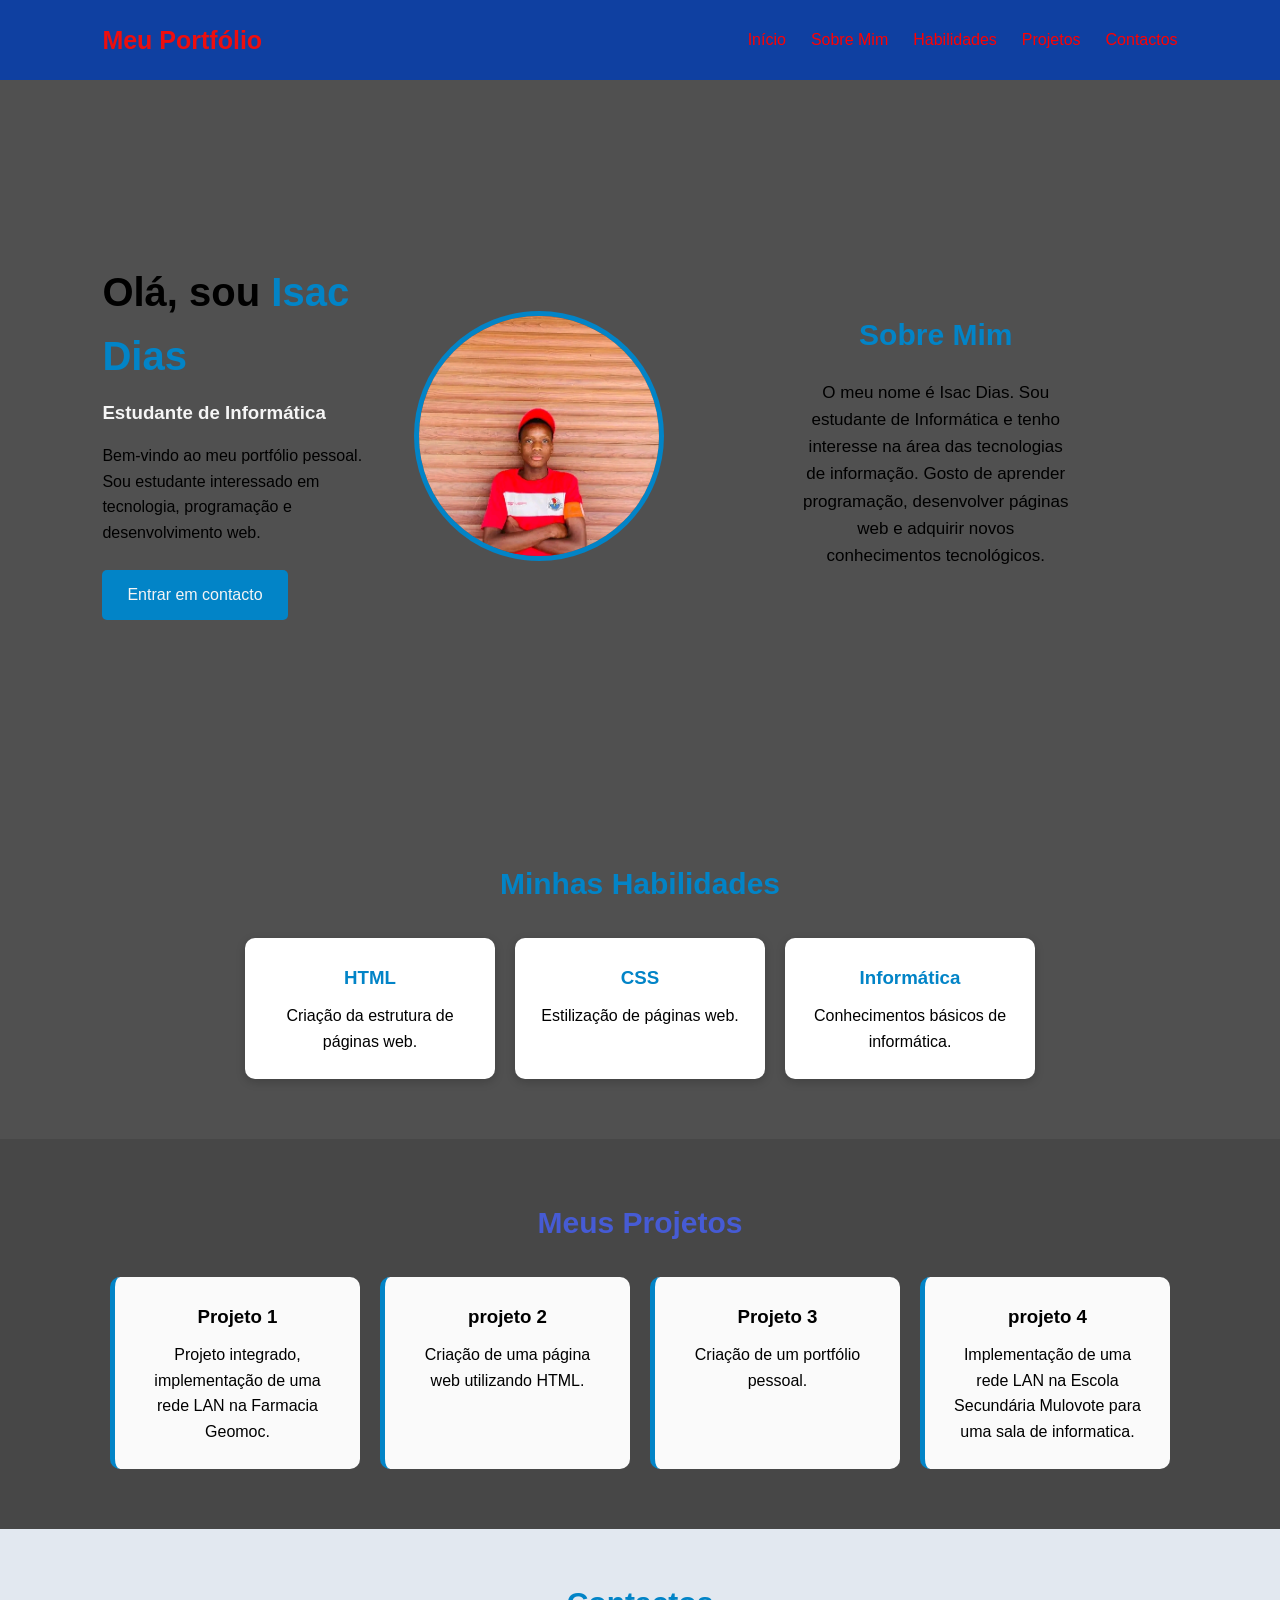
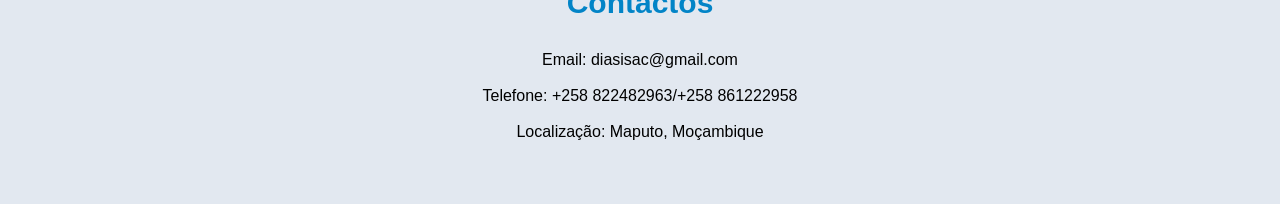
<file: index.html>
<!DOCTYPE html>
<html lang="en">
<head>
    <meta charset="UTF-8">
    <meta name="viewport" content="width=device-width, initial-scale=1.0">
    <title>Meu Portfolio Pessoal</title>
    <link rel="stylesheet" href="index.css">
</head>
<body>


    <header>
        <nav class="navbar">
    
            <h2 class="logo">Meu Portfólio</h2>
    
            <ul class="menu">
                <li><a href="#inicio">Início</a></li>
                <li><a href="#sobre">Sobre Mim</a></li>
                <li><a href="#habilidades">Habilidades</a></li>
                <li><a href="#projetos">Projetos</a></li>
                <li><a href="#contactos">Contactos</a></li>
            </ul>
    
        </nav>
    </header>
    
    
<section id="inicio" class="inicio">

    <div class="conteudo">

        <h1>Olá, sou <span>Isac Dias</span></h1>

        <h3>Estudante de Informática</h3>

        <p>
            Bem-vindo ao meu portfólio pessoal.
            Sou estudante interessado em tecnologia,
            programação e desenvolvimento web.
        </p>

        <a href="#contactos" class="botao">
            Entrar em contacto
        </a>

    </div>

    <div class="foto">
        <img src="IMG.jpg.jpg"
         alt="minha fotografia">
    </div>


    
<section id="sobre" class="sobre">

    <h2>Sobre Mim</h2>

    <p>
        O meu nome é Isac Dias.
        Sou estudante de Informática e tenho
        interesse na área das tecnologias
        de informação.

        Gosto de aprender programação,
        desenvolver páginas web e adquirir
        novos conhecimentos tecnológicos.
    </p>

</section>


</section>



<section id="habilidades" class="habilidades">

    <h2>Minhas Habilidades</h2>

    <div class="lista-habilidades">

        <div class="habilidade">
            <h3>HTML</h3>
            <p>Criação da estrutura de páginas web.</p>
        </div>

        <div class="habilidade">
            <h3>CSS</h3>
            <p>Estilização de páginas web.</p>
        </div>

        <div class="habilidade">
            <h3>Informática</h3>
            <p>Conhecimentos básicos de informática.</p>
        </div>

    </div>

</section>



<section id="projetos" class="projetos">

    <h2>Meus Projetos</h2>

    <div class="lista-projetos">

        <div class="projeto">
            <h3>Projeto 1</h3>
            <p>Projeto integrado, implementação de uma rede LAN na Farmacia Geomoc.</p>
        </div>
        
        <div class="projeto">
            <h3>projeto 2</h3>
            <p>Criação de uma página web utilizando HTML.</p>

        </div>

        <div class="projeto">
            <h3>Projeto 3</h3>
            <p>Criação de um portfólio pessoal.</p>
        </div>

        <div class="projeto">
            <h3>projeto 4</h3>
            <p>Implementação de uma rede LAN na Escola Secundária Mulovote para uma sala de informatica.</p>
        </div>

    </div>

</section>


<section id="contactos" class="contactos">

    <h2>Contactos</h2>

    <p>Email: diasisac@gmail.com</p>

    <p>Telefone: +258 822482963/+258 861222958</p>

    <p>Localização: Maputo, Moçambique</p>

</section>






    
</body>
</html>
</file>
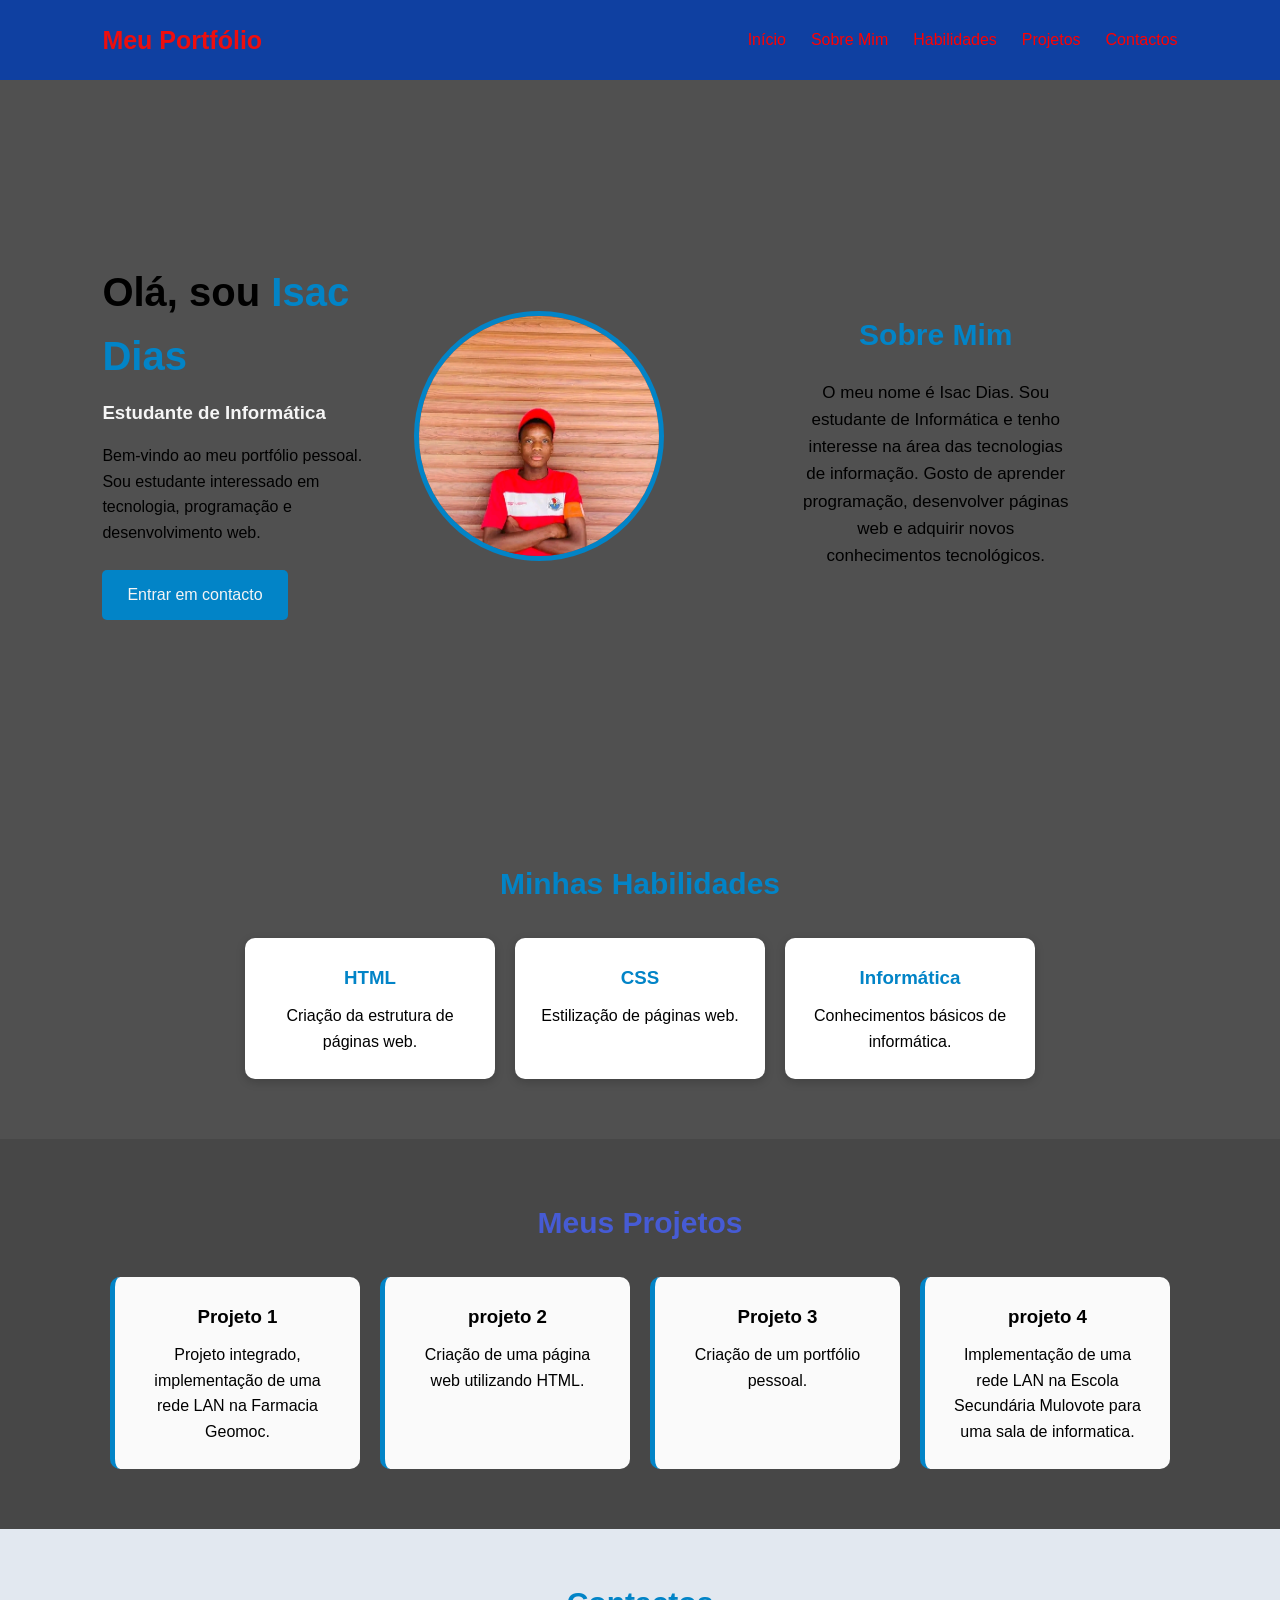
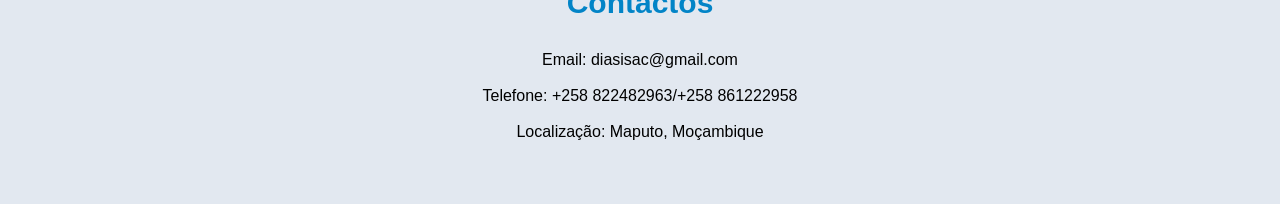
<file: index.html.html>
<!DOCTYPE html>
<html lang="en">
<head>
    <meta charset="UTF-8">
    <meta name="viewport" content="width=device-width, initial-scale=1.0">
    <title>Meu Portfolio Pessoal</title>
    <link rel="stylesheet" href="index.css.css">
</head>
<body>


    <header>
        <nav class="navbar">
    
            <h2 class="logo">Meu Portfólio</h2>
    
            <ul class="menu">
                <li><a href="#inicio">Início</a></li>
                <li><a href="#sobre">Sobre Mim</a></li>
                <li><a href="#habilidades">Habilidades</a></li>
                <li><a href="#projetos">Projetos</a></li>
                <li><a href="#contactos">Contactos</a></li>
            </ul>
    
        </nav>
    </header>
    
    
<section id="inicio" class="inicio">

    <div class="conteudo">

        <h1>Olá, sou <span>Isac Dias</span></h1>

        <h3>Estudante de Informática</h3>

        <p>
            Bem-vindo ao meu portfólio pessoal.
            Sou estudante interessado em tecnologia,
            programação e desenvolvimento web.
        </p>

        <a href="#contactos" class="botao">
            Entrar em contacto
        </a>

    </div>

    <div class="foto">
        <img src="IMG.jpg.jpg"
         alt="minha fotografia">
    </div>


    
<section id="sobre" class="sobre">

    <h2>Sobre Mim</h2>

    <p>
        O meu nome é Isac Dias.
        Sou estudante de Informática e tenho
        interesse na área das tecnologias
        de informação.

        Gosto de aprender programação,
        desenvolver páginas web e adquirir
        novos conhecimentos tecnológicos.
    </p>

</section>


</section>



<section id="habilidades" class="habilidades">

    <h2>Minhas Habilidades</h2>

    <div class="lista-habilidades">

        <div class="habilidade">
            <h3>HTML</h3>
            <p>Criação da estrutura de páginas web.</p>
        </div>

        <div class="habilidade">
            <h3>CSS</h3>
            <p>Estilização de páginas web.</p>
        </div>

        <div class="habilidade">
            <h3>Informática</h3>
            <p>Conhecimentos básicos de informática.</p>
        </div>

    </div>

</section>



<section id="projetos" class="projetos">

    <h2>Meus Projetos</h2>

    <div class="lista-projetos">

        <div class="projeto">
            <h3>Projeto 1</h3>
            <p>Projeto integrado, implementação de uma rede LAN na Farmacia Geomoc.</p>
        </div>
        
        <div class="projeto">
            <h3>projeto 2</h3>
            <p>Criação de uma página web utilizando HTML.</p>

        </div>

        <div class="projeto">
            <h3>Projeto 3</h3>
            <p>Criação de um portfólio pessoal.</p>
        </div>

        <div class="projeto">
            <h3>projeto 4</h3>
            <p>Implementação de uma rede LAN na Escola Secundária Mulovote para uma sala de informatica.</p>
        </div>

    </div>

</section>


<section id="contactos" class="contactos">

    <h2>Contactos</h2>

    <p>Email: diasisac@gmail.com</p>

    <p>Telefone: +258 822482963/+258 861222958</p>

    <p>Localização: Maputo, Moçambique</p>

</section>






    
</body>
</html>
</file>
<file: index.css>
* {
    margin: 0;
    padding: 0;
    box-sizing: border-box;
    font-family: Arial, sans-serif;
}

html {
    scroll-behavior: smooth;
}

body {
    background-color: rgba(0, 0, 0, 0.686);
    color: #000000;
    line-height: 1.6;
}




header {
    background-color: #0f40a1;
    padding: 20px 8%;
}

.navbar {
    display: flex;
    justify-content: space-between;
    align-items: center;
}

.logo {
    color: rgb(238, 14, 14);
    font-size: 25px;
}

.menu {
    display: flex;
    list-style: none;
    gap: 25px;
}

.menu a {
    text-decoration: none;
    color: rgb(255, 0, 0);
    font-size: 16px;
}

.menu a:hover {
    color: #000000;
}




.inicio {
    min-height: 80vh;
    display: flex;
    justify-content: space-around;
    align-items: center;
    padding: 50px 8%;
    gap: 30px;
}

.conteudo {
    max-width: 550px;
}

.conteudo h1 {
    font-size: 40px;
    margin-bottom: 10px;
}

.conteudo span {
    color: #0284c7;
}

.conteudo h3 {
    color: #f5f5f5;
    margin-bottom: 15px;
}

.conteudo p {
    margin-bottom: 25px;
}

.foto img {
    width: 250px;
    height: 250px;
    object-fit: cover;
    border-radius: 50%;
    border: 5px solid #0284c7;
}

.botao {
    display: inline-block;
    background-color: #0284c7;
    color: rgb(245, 245, 245);
    padding: 12px 25px;
    border-radius: 5px;
    text-decoration: none;
}

.botao:hover {
    background-color: #0369a1;
}





.sobre {
    padding: 60px 10%;
    text-align: center;
    background-color: rgb(255, 255, 255)55, 255, 255);
}

.sobre h2 {
    font-size: 30px;
    color: #0284c7;
    margin-bottom: 20px;
}

.sobre p {
    max-width: 800px;
    margin: auto;
    font-size: 17px;
}




.habilidades {
    padding: 60px 8%;
    text-align: center;
}

.habilidades h2 {
    font-size: 30px;
    margin-bottom: 30px;
    color: #0284c7;
}

.lista-habilidades {
    display: flex;
    justify-content: center;
    flex-wrap: wrap;
    gap: 20px;
}

.habilidade {
    background-color: white;
    padding: 25px;
    width: 250px;
    border-radius: 10px;
    box-shadow: 0 3px 10px #0000002f;
}

.habilidade h3 {
    color: #0284c7;
    margin-bottom: 10px;
}





.projetos {
    background-color: rgba(0, 0, 0, 0.116);
    padding: 60px 8%;
    text-align: center;
}

.projetos h2 {
    color: rgb(70, 91, 212);
    font-size: 30px;
    margin-bottom: 30px;
}

.lista-projetos {
    display: flex;
    justify-content: center;
    flex-wrap: wrap;
    gap: 20px;
}

.projeto {
    background-color: #fafafa;
    width: 250px;
    padding: 25px;
    border-radius: 10px;
    border-left: 5px solid #0284c7;
}

.projeto h3 {
    margin-bottom: 10px;
}






.contactos {
    padding: 50px 10%;
    text-align: center;
    background-color: #e2e8f0;
}

.contactos h2 {
    color: #0284c7;
    font-size: 30px;
    margin-bottom: 20px;
}

.contactos p {
    margin: 10px;
}

footer {
    background-color: #1e293b;
    color: rgb(28, 14, 102);
    text-align: center;
    padding: 20px;
}






@media (max-width: 768px) {

    .navbar {
        flex-direction: column;
        gap: 15px;
    }

    .menu {
        flex-wrap: wrap;
        justify-content: center;
        gap: 12px;
    }

    .inicio {
        flex-direction: column;
        text-align: center;
    }

    .conteudo h1 {
        font-size: 30px;
    }

    .foto img {
        width: 200px;
        height: 200px;
    }

    .lista-habilidades,
    .lista-projetos {
        flex-direction: column;
        align-items: center;
    }

    .habilidade,
    .projeto {
        width: 100%;
        max-width: 350px;
    }
}
</file>
<file: index.css.css>
* {
    margin: 0;
    padding: 0;
    box-sizing: border-box;
    font-family: Arial, sans-serif;
}

html {
    scroll-behavior: smooth;
}

body {
    background-color: rgba(0, 0, 0, 0.686);
    color: #000000;
    line-height: 1.6;
}




header {
    background-color: #0f40a1;
    padding: 20px 8%;
}

.navbar {
    display: flex;
    justify-content: space-between;
    align-items: center;
}

.logo {
    color: rgb(238, 14, 14);
    font-size: 25px;
}

.menu {
    display: flex;
    list-style: none;
    gap: 25px;
}

.menu a {
    text-decoration: none;
    color: rgb(255, 0, 0);
    font-size: 16px;
}

.menu a:hover {
    color: #000000;
}




.inicio {
    min-height: 80vh;
    display: flex;
    justify-content: space-around;
    align-items: center;
    padding: 50px 8%;
    gap: 30px;
}

.conteudo {
    max-width: 550px;
}

.conteudo h1 {
    font-size: 40px;
    margin-bottom: 10px;
}

.conteudo span {
    color: #0284c7;
}

.conteudo h3 {
    color: #f5f5f5;
    margin-bottom: 15px;
}

.conteudo p {
    margin-bottom: 25px;
}

.foto img {
    width: 250px;
    height: 250px;
    object-fit: cover;
    border-radius: 50%;
    border: 5px solid #0284c7;
}

.botao {
    display: inline-block;
    background-color: #0284c7;
    color: rgb(245, 245, 245);
    padding: 12px 25px;
    border-radius: 5px;
    text-decoration: none;
}

.botao:hover {
    background-color: #0369a1;
}





.sobre {
    padding: 60px 10%;
    text-align: center;
    background-color: rgb(255, 255, 255)55, 255, 255);
}

.sobre h2 {
    font-size: 30px;
    color: #0284c7;
    margin-bottom: 20px;
}

.sobre p {
    max-width: 800px;
    margin: auto;
    font-size: 17px;
}




.habilidades {
    padding: 60px 8%;
    text-align: center;
}

.habilidades h2 {
    font-size: 30px;
    margin-bottom: 30px;
    color: #0284c7;
}

.lista-habilidades {
    display: flex;
    justify-content: center;
    flex-wrap: wrap;
    gap: 20px;
}

.habilidade {
    background-color: white;
    padding: 25px;
    width: 250px;
    border-radius: 10px;
    box-shadow: 0 3px 10px #0000002f;
}

.habilidade h3 {
    color: #0284c7;
    margin-bottom: 10px;
}





.projetos {
    background-color: rgba(0, 0, 0, 0.116);
    padding: 60px 8%;
    text-align: center;
}

.projetos h2 {
    color: rgb(70, 91, 212);
    font-size: 30px;
    margin-bottom: 30px;
}

.lista-projetos {
    display: flex;
    justify-content: center;
    flex-wrap: wrap;
    gap: 20px;
}

.projeto {
    background-color: #fafafa;
    width: 250px;
    padding: 25px;
    border-radius: 10px;
    border-left: 5px solid #0284c7;
}

.projeto h3 {
    margin-bottom: 10px;
}






.contactos {
    padding: 50px 10%;
    text-align: center;
    background-color: #e2e8f0;
}

.contactos h2 {
    color: #0284c7;
    font-size: 30px;
    margin-bottom: 20px;
}

.contactos p {
    margin: 10px;
}

footer {
    background-color: #1e293b;
    color: rgb(28, 14, 102);
    text-align: center;
    padding: 20px;
}






@media (max-width: 768px) {

    .navbar {
        flex-direction: column;
        gap: 15px;
    }

    .menu {
        flex-wrap: wrap;
        justify-content: center;
        gap: 12px;
    }

    .inicio {
        flex-direction: column;
        text-align: center;
    }

    .conteudo h1 {
        font-size: 30px;
    }

    .foto img {
        width: 200px;
        height: 200px;
    }

    .lista-habilidades,
    .lista-projetos {
        flex-direction: column;
        align-items: center;
    }

    .habilidade,
    .projeto {
        width: 100%;
        max-width: 350px;
    }
}
</file>
